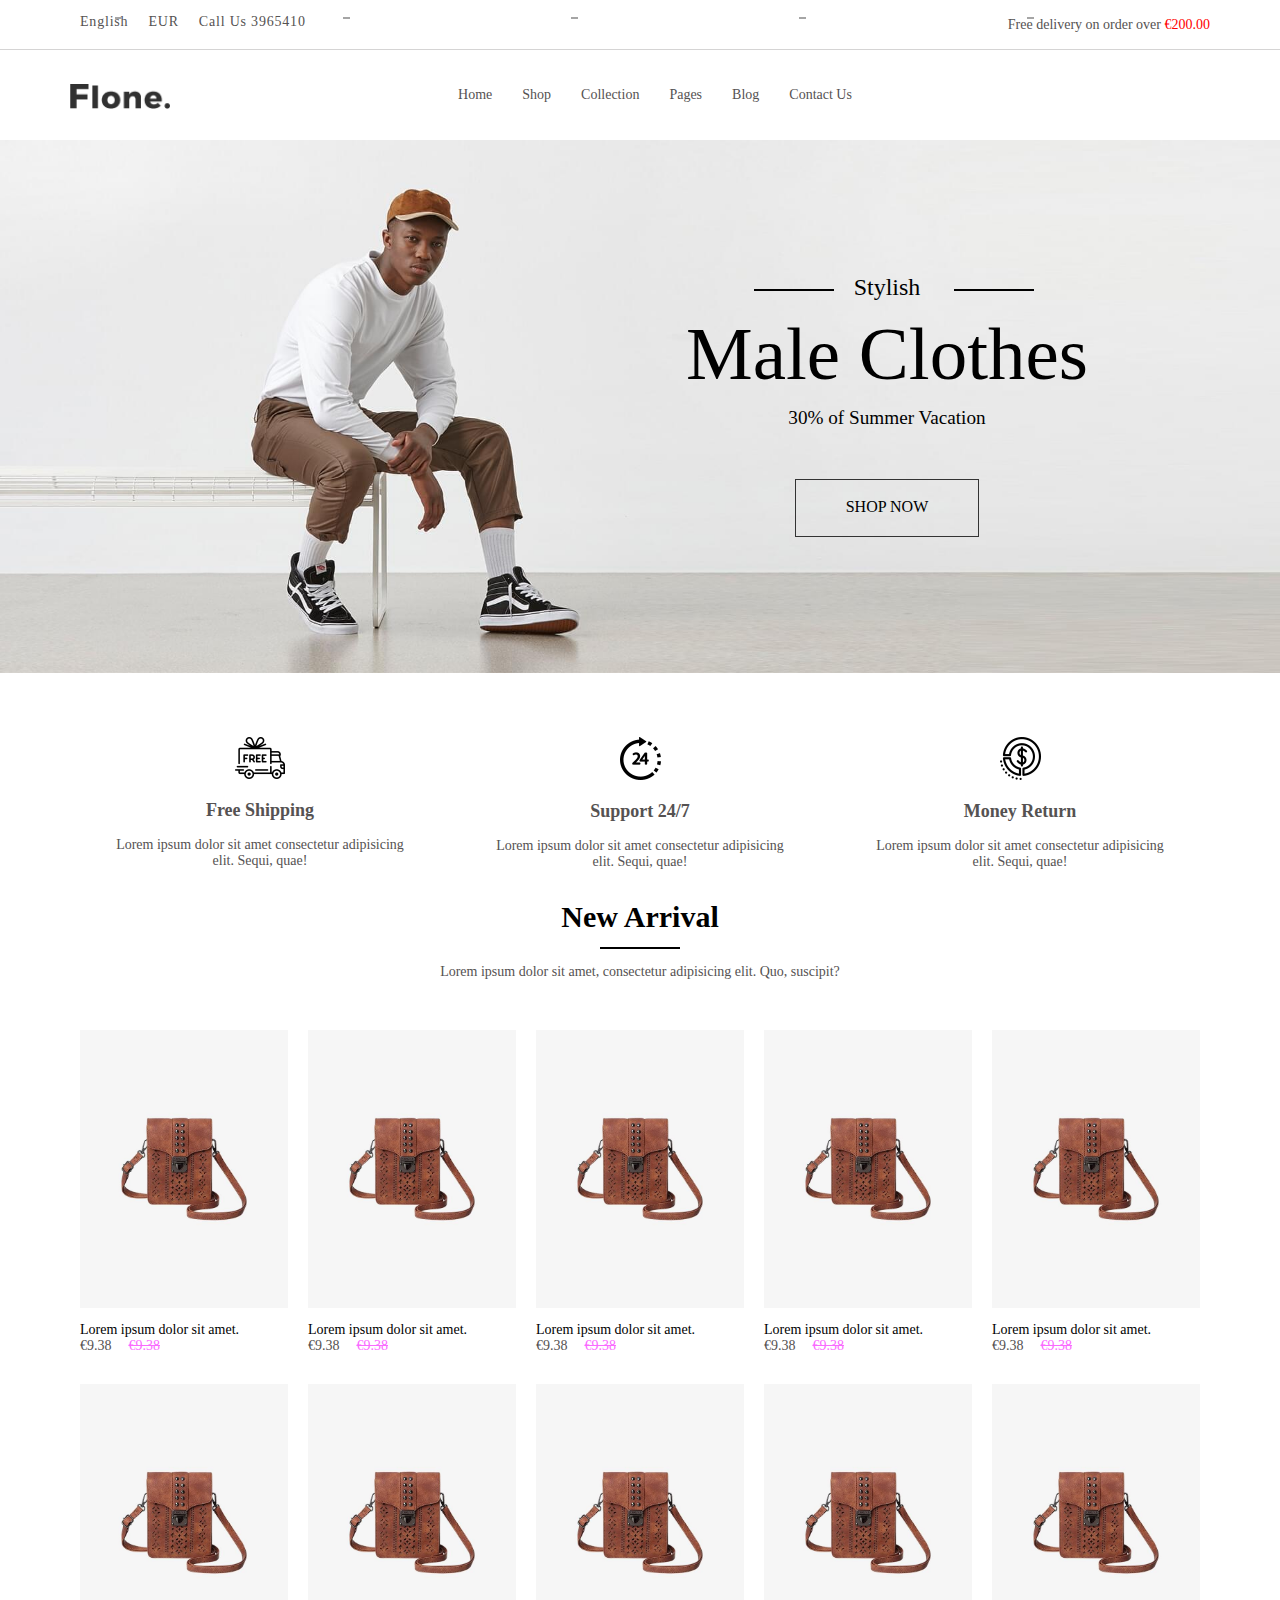
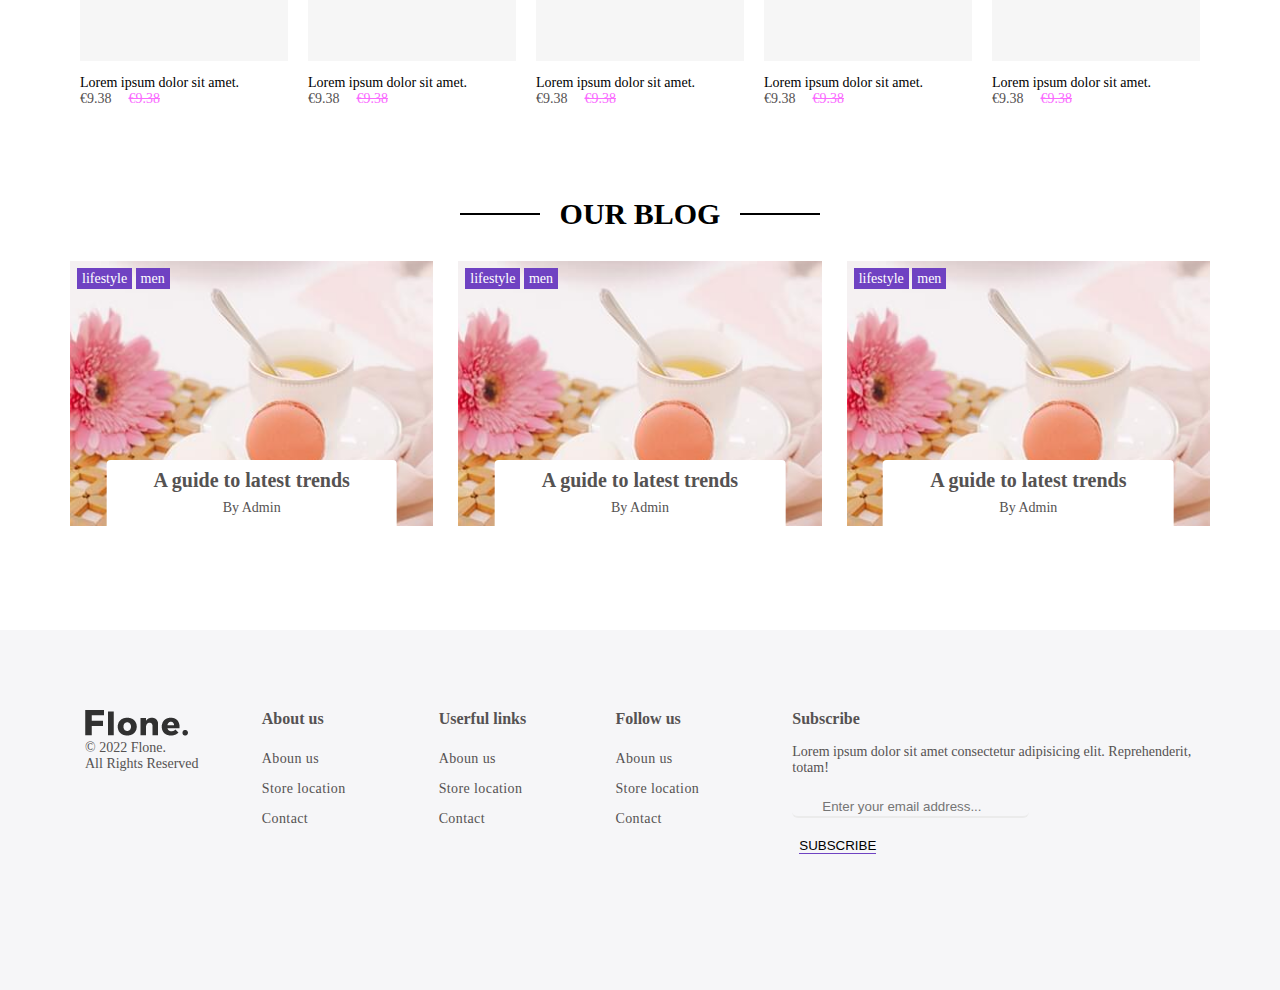
<file: responsive/index.html>
<!DOCTYPE html>
<html lang="en">

<head>
    <meta charset="UTF-8">
    <meta http-equiv="X-UA-Compatible" content="IE=edge">
    <meta name="viewport" content="width=device-width, initial-scale=1.0">
    <link rel="stylesheet" href="https://cdnjs.cloudflare.com/ajax/libs/font-awesome/6.1.1/css/all.min.css"
        integrity="sha512-KfkfwYDsLkIlwQp6LFnl8zNdLGxu9YAA1QvwINks4PhcElQSvqcyVLLD9aMhXd13uQjoXtEKNosOWaZqXgel0g=="
        crossorigin="anonymous" referrerpolicy="no-referrer" />
    <link rel="stylesheet" href="./style.css">
    
    <title>Flone | Fashion Home</title>
</head>

<body>
    <header class="header">
        <div class="header-top container flex-wrapper">
            <div class="header-top__left">
                <ul class="contact">
                    <li>English <i class=" fa fa-angle-down"></i></li>
                    <li>EUR <i class=" fa fa-angle-down"></i></li>
                    <li>Call Us 3965410 <i class=" fa fa-angle-down"></i></li>
                </ul>
            </div>
            <p class="header-top__right">Free delivery on order over <span>€200.00</span></p>
        </div>
        <div class="header-bottom flex-wrapper container">
            <div class="header-bottom__logo">
                <a href="#"><img src="./images/logo.png" alt="Logo Page"></a>
            </div>
            <div class="header-bottom__menu">
                <nav class="menu">
                    <ul class="flex-wrapper">
                        <li class="menu-item">
                            <a href="/home">Home <i class=" fa fa-angle-down"></i></a>
                            <!-- <div class="sub-menu">
                                <ul>
                                    <li class="sub-menu__item">
                                        <a href="/group-one">Group One</a>
                                        <ul>
                                            <li class="sub-menu__title"><a href="">Home fashion</a></li>
                                            <li class="sub-menu__title"><a href="">Home fashion one</a></li>
                                            <li class="sub-menu__title"><a href="">Home fashion two</a></li>
                                        </ul>
                                    </li>
                                    <li class="sub-menu__item">
                                        <a href="/group-two">Group Two</a>
                                        <ul>
                                            <li class="sub-menu__title"><a href="">Home fashion</a></li>
                                            <li class="sub-menu__title"><a href="">Home fashion one</a></li>
                                            <li class="sub-menu__title"><a href="">Home fashion two</a></li>
                                        </ul>
                                    </li>
                                    <li class="sub-menu__item">
                                        <a href="/group-three">Group Three</a>
                                        <ul>
                                            <li class="sub-menu__title"><a href="">Home fashion</a></li>
                                            <li class="sub-menu__title"><a href="">Home fashion one</a></li>
                                            <li class="sub-menu__title"><a href="">Home fashion two</a></li>
                                        </ul>
                                    </li>
                                </ul>
                            </div> -->
                        </li>
                        <li class="menu-item">
                            <a href="/shop">Shop <i class=" fa fa-angle-down"></i></a>
                            <!-- <div class="sub-menu">
                                <ul>
                                    <li class="sub-menu__item">
                                        <a href="/shop-layout">Shop layout</a>
                                        <ul>
                                            <li class="sub-menu__title"><a href="">Shop layout</a></li>
                                            <li class="sub-menu__title"><a href="">Shop layout one</a></li>
                                            <li class="sub-menu__title"><a href="">Shop layout two</a></li>
                                        </ul>
                                    </li>
                                    <li class="sub-menu__item">
                                        <a href="/shop-detail">Shop detail</a>
                                        <ul>
                                            <li class="sub-menu__title"><a href="">Shop detail</a></li>
                                            <li class="sub-menu__title"><a href="">Shop detail one</a></li>
                                            <li class="sub-menu__title"><a href="">Shop detail two</a></li>
                                        </ul>
                                    </li>
                                    <li class="sub-menu__item">
                                        <a href="/home-fashion-three"><img src=""/images/ alt="img-model"></a>
                                        <ul>
                                            <li class="sub-menu__title"><a href="">Shop detail</a></li>
                                            <li class="sub-menu__title"><a href="">Shop detail one</a></li>
                                            <li class="sub-menu__title"><a href="">Shop detail two</a></li>
                                        </ul>
                                    </li>
                                </ul>
                            </div> -->
                        </li>
                        <li class="menu-item">
                            <a href="/collection">Collection <i class=" fa fa-angle-down"></i></a>
                        </li>
                        <li class="menu-item">
                            <a href="/page">Pages <i class=" fa fa-angle-down"></i></a>
                            <!-- <div class="sub-menu">
                                <ul>
                                    <li class="sub-menu__item">
                                        <ul>
                                            <li class="sub-menu__title"><a href="">Page</a></li>
                                            <li class="sub-menu__title"><a href="">Page one</a></li>
                                            <li class="sub-menu__title"><a href="">Page two</a></li>
                                        </ul>
                                    </li>
                                </ul>
                            </div> -->
                        </li>
                        <li class="menu-item">
                            <a href="/blog">Blog <i class=" fa fa-angle-down"></i></a>
                            <!-- <div class="sub-menu">
                                <ul>
                                    <li class="sub-menu__item">
                                        <ul>
                                            <li class="sub-menu__title"><a href="">Blog</a></li>
                                            <li class="sub-menu__title"><a href="">Blog one</a></li>
                                            <li class="sub-menu__title"><a href="">Blog two</a></li>
                                        </ul>
                                    </li>
                                </ul>
                            </div> -->
                        </li>
                        <li class="menu-item">
                            <a href="/contact">Contact Us <i class=" fa fa-angle-down"></i></a>
                        </li>
                    </ul>
                </nav>
            </div>
            <div class="header-bottom__action">
                <ul class="list-action flex-wrapper">
                    <li class="item-action"><a href="#"><i class="fa-solid fa-magnifying-glass"></i></a></li>
                    <li class="item-action"><a href="#"><i class="fas fa-user"></i></a></li>
                    <li class="item-action"><a href="#"><i class="fa-solid fa-shuffle"></i></a></li>
                    <li class="item-action"><a href="#"><i class="fa-solid fa-heart"></i></a></li>
                    <li class="item-action"><a href="#"><i class="fa-solid fa-bag-shopping"></i></a></li>
                </ul>
            </div>
        </div>
    </header>

    <main class="main">
        <section class="slideshow">
            <div class="container-slide">
                <ul>
                    <li class="slide"><img src="./images//slider-2.jpg" alt="slide"></li>
                </ul>
                <div class="slideshow-btn-action">
                    <button class="btn-prev"><i class="fas fa-chevron-left"></i></button>
                    <button class="btn-next"><i class="fas fa-chevron-right"></i></button>
                </div>
                <div class="slideshow-content">
                    <h3 class="slideshow-title">Stylish</h3>
                    <h1>Male Clothes</h1>
                    <p>30% of Summer Vacation</p>
                    <p class="btn-show-now"><a href="#">SHOP NOW</a></p>
                </div>
            </div>
        </section>
        <section class="support container flex-wrapper">

            <div class="support-content">
                <img src="./images//support-1.png" alt="Free shipping" class="support-content__image">
                <h5 class="support-contain_image">Free Shipping</h5>
                <p class="support-contain_description">Lorem ipsum dolor sit amet consectetur adipisicing elit.
                    Sequi, quae!</p>
            </div>
            <div class="support-content">
                <img src="./images//support-2.png" alt="Free shipping" class="support-content__image">
                <h5 class="support-contain_image">Support 24/7</h5>
                <p class="support-contain_description">Lorem ipsum dolor sit amet consectetur adipisicing elit.
                    Sequi, quae!</p>
            </div>
            <div class="support-content">
                <img src="./images//support-3.png" alt="Free shipping" class="support-content__image">
                <h5 class="support-contain_image">Money Return</h5>
                <p class="support-contain_description">Lorem ipsum dolor sit amet consectetur adipisicing elit.
                    Sequi, quae!</p>
            </div>

        </section>

        <section class="product container">
            <div class="product-top">
                <h2 class="product-top__title">New Arrival</h2>
                <p class="product-top__description">Lorem ipsum dolor sit amet, consectetur adipisicing elit. Quo,
                    suscipit?</p>
            </div>
            <div class="product-items flex-wrapper">
                <div class="product-card">
                    <div class="product-card__slideshow">
                        <ul>
                            <li><a href="#"><img src="./images//2.jpg" alt="product - image"></a></li>
                        </ul>
                    </div>
                    <p class="product-card__description"><a href="#">Lorem ipsum dolor sit amet.</a></p>
                    <p class="price"><span class="new">€9.38</span><span class="old">€9.38</span></p>
                </div>
                <div class="product-card">
                    <div class="product-card__slideshow">
                        <ul>
                            <li><a href="#"><img src="./images//2.jpg" alt="product - image"></a></li>
                        </ul>
                    </div>
                    <p class="product-card__description"><a href="#">Lorem ipsum dolor sit amet.</a></p>
                    <p class="price"><span class="new">€9.38</span><span class="old">€9.38</span></p>
                </div>
                <div class="product-card">
                    <div class="product-card__slideshow">
                        <ul>
                            <li><a href="#"><img src="./images//2.jpg" alt="product - image"></a></li>
                        </ul>
                    </div>
                    <p class="product-card__description"><a href="#">Lorem ipsum dolor sit amet.</a></p>
                    <p class="price"><span class="new">€9.38</span><span class="old">€9.38</span></p>
                </div>
                <div class="product-card">
                    <div class="product-card__slideshow">
                        <ul>
                            <li><a href="#"><img src="./images//2.jpg" alt="product - image"></a></li>
                        </ul>
                    </div>
                    <p class="product-card__description"><a href="#">Lorem ipsum dolor sit amet.</a></p>
                    <p class="price"><span class="new">€9.38</span><span class="old">€9.38</span></p>
                </div>
                <div class="product-card">
                    <div class="product-card__slideshow">
                        <ul>
                            <li><a href="#"><img src="./images//2.jpg" alt="product - image"></a></li>
                        </ul>
                    </div>
                    <p class="product-card__description"><a href="#">Lorem ipsum dolor sit amet.</a></p>
                    <p class="price"><span class="new">€9.38</span><span class="old">€9.38</span></p>
                </div>
                <div class="product-card">
                    <div class="product-card__slideshow">
                        <ul>
                            <li><a href="#"><img src="./images//2.jpg" alt="product - image"></a></li>
                        </ul>
                    </div>
                    <p class="product-card__description"><a href="#">Lorem ipsum dolor sit amet.</a></p>
                    <p class="price"><span class="new">€9.38</span><span class="old">€9.38</span></p>
                </div>
                <div class="product-card">
                    <div class="product-card__slideshow">
                        <ul>
                            <li><a href="#"><img src="./images//2.jpg" alt="product - image"></a></li>
                        </ul>
                    </div>
                    <p class="product-card__description"><a href="#">Lorem ipsum dolor sit amet.</a></p>
                    <p class="price"><span class="new">€9.38</span><span class="old">€9.38</span></p>
                </div>
                <div class="product-card">
                    <div class="product-card__slideshow">
                        <ul>
                            <li><a href="#"><img src="./images//2.jpg" alt="product - image"></a></li>
                        </ul>
                    </div>
                    <p class="product-card__description"><a href="#">Lorem ipsum dolor sit amet.</a></p>
                    <p class="price"><span class="new">€9.38</span><span class="old">€9.38</span></p>
                </div>
                <div class="product-card">
                    <div class="product-card__slideshow">
                        <ul>
                            <li><a href="#"><img src="./images//2.jpg" alt="product - image"></a></li>
                        </ul>
                    </div>
                    <p class="product-card__description"><a href="#">Lorem ipsum dolor sit amet.</a></p>
                    <p class="price"><span class="new">€9.38</span><span class="old">€9.38</span></p>
                </div>
                <div class="product-card">
                    <div class="product-card__slideshow">
                        <ul>
                            <li><a href="#"><img src="./images//2.jpg" alt="product - image"></a></li>
                        </ul>
                    </div>
                    <p class="product-card__description"><a href="#">Lorem ipsum dolor sit amet.</a></p>
                    <p class="price"><span class="new">€9.38</span><span class="old">€9.38</span></p>
                </div>
            </div>
        </section>

        <section class="blog container">
            <h3 class="title-heading">OUR BLOG</h3>

            <div class="blog-items flex-wrapper">
                <div class="blog-wrap">
                    <div class="blog-image">
                        <a href="#"><img src="./images/blog-1.jpg" alt="blog image"></a>
                        <div class="blog-image__type">
                            <span>lifestyle</span>
                            <span>men</span>
                        </div>
                    </div>
                    <div class="blog-over">
                        <h5><a href="#">A guide to latest trends</a></h5>
                        <span>By Admin</span>
                    </div>
                </div>
                <div class="blog-wrap">
                    <div class="blog-image">
                        <a href="#"><img src="./images/blog-1.jpg" alt="blog image"></a>
                        <div class="blog-image__type">
                            <span>lifestyle</span>
                            <span>men</span>
                        </div>
                    </div>
                    <div class="blog-over">
                        <h5><a href="#">A guide to latest trends</a></h5>
                        <span>By Admin</span>
                    </div>
                </div>
                <div class="blog-wrap">
                    <div class="blog-image">
                        <a href="#"><img src="./images/blog-1.jpg" alt="blog image"></a>
                        <div class="blog-image__type">
                            <span>lifestyle</span>
                            <span>men</span>
                        </div>
                    </div>
                    <div class="blog-over">
                        <h5><a href="#">A guide to latest trends</a></h5>
                        <span>By Admin</span>
                    </div>
                </div>
            </div>
        </section>
    </main>
    <footer class="footer ">
        <div class="container flex-wrapper">
            <div class="footer-col col-6">
                <div class="footer-logo">
                    <a href="/home"><img src="./images/logo.png" alt="logo"></a>
                    <p>© 2022 Flone.
                        <br>
                        All Rights Reserved
                    </p>
                </div>
            </div>
            <div class="footer-col col-6">
                <h5 class="footer-col__title">About us</h5>
                <ul>
                    <li class="footer-col__item"><a href="">Aboun us</a></li>
                    <li class="footer-col__item"><a href="">Store location</a></li>
                    <li class="footer-col__item"><a href="">Contact</a></li>
                </ul>
            </div>
            <div class="footer-col col-6">
                <h5 class="footer-col__title">Userful links</h5>
                <ul>
                    <li class="footer-col__item"><a href="">Aboun us</a></li>
                    <li class="footer-col__item"><a href="">Store location</a></li>
                    <li class="footer-col__item"><a href="">Contact</a></li>
                </ul>
            </div>
            <div class="footer-col col-6">
                <h5 class="footer-col__title">Follow us</h5>
                <ul>
                    <li class="footer-col__item"><a href="">Aboun us</a></li>
                    <li class="footer-col__item"><a href="">Store location</a></li>
                    <li class="footer-col__item"><a href="">Contact</a></li>
                </ul>
            </div>
            <div class="footer-col">
                <h5 class="footer-col__title">Subscribe</h5>
                <p>Lorem ipsum dolor sit amet consectetur adipisicing elit. Reprehenderit, totam!</p>
                <form action="/">
                    <input type="text" placeholder="Enter your email address...">
                    <button class="btn-submit" type="submit">Subscribe</button>
                </form>
            </div>
        </div>
    </footer>
</body>

</html>
</file>
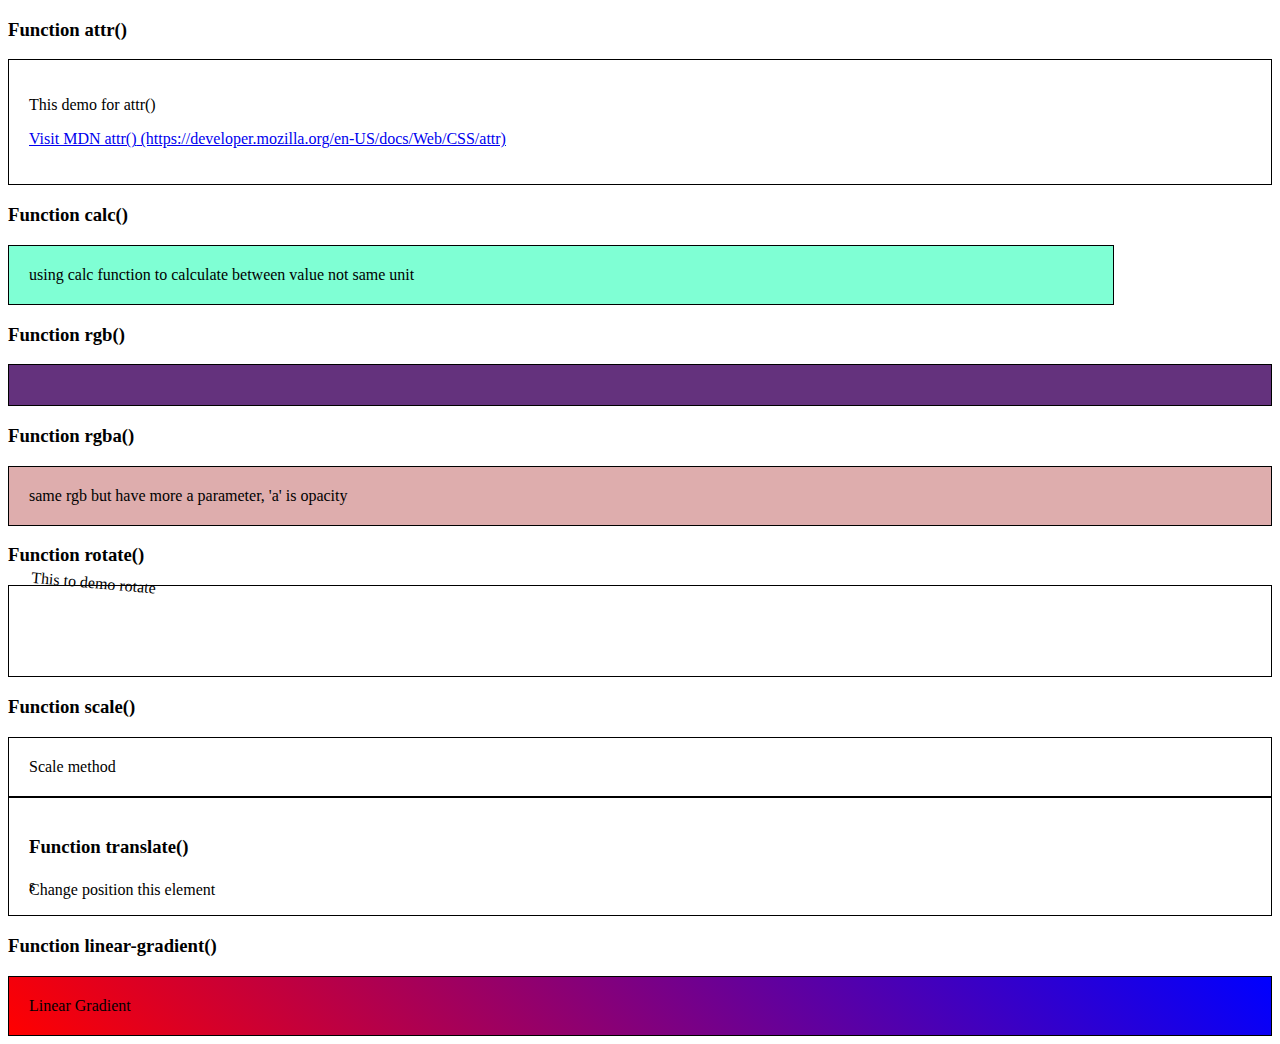
<file: demoFunction/demo.html>
<!DOCTYPE html>
<html lang="en">
<head>
    <meta charset="UTF-8">
    <meta http-equiv="X-UA-Compatible" content="IE=edge">
    <meta name="viewport" content="width=device-width, initial-scale=1.0">
    <link rel="stylesheet" href="./style.css">
    <title>Demo mini</title>
</head>
<body>
    <h3 class="heading-title">Function attr()</h3>
    <div class="p-3">
        <p data-func="attr()">This demo for </p>
        <p><a href="https://developer.mozilla.org/en-US/docs/Web/CSS/attr">Visit MDN attr()</a></p>
    </div>
    <h3 class="heading-title">Function calc()</h3>
    <div class="p-3" id="calc">
        using calc function to calculate between value not same unit
    </div>
    <h3 class="heading-title">Function rgb()</h3>
    <div class="p-3" id="rgb">

    </div>
    <h3 class="heading-title">Function rgba()</h3>
    <div class="p-3" id="rgba">
        same rgb but have more a parameter, 'a' is opacity
    </div>
    <h3 class="heading-title">Function rotate()</h3>
    <div class="p-3">
       <p id="rotate"> This to demo rotate</p>
    </div>
    <h3 class="heading-title">Function scale()</h3>
    <div class="p-3" id="scale">
        Scale method
    </div>

    
    <div class="p-3" id="translate">
        <h3 class="heading-title">Function translate()</h3>s
        <p class="title">
                Change position this element
        </p>
    </div>
    <h3 class="heading-title">Function linear-gradient()</h3>
    <div class="p-3" id="linear-gradient">
        Linear Gradient
    </div>
</body>
</html>
</file>
<file: responsive/style.css>
* {
    margin: 0;
    padding: 0;
}

ol,
ul {
    list-style: none;
}

/* Base */
* {
    box-sizing: border-box;
    -webkit-box-sizing: border-box;
    -moz-box-sizing: border-box;
}

body {
    font-size: 14px;
    color: #444;
    background-color: white;
    font-weight: 400;
    color: #555252;
    max-width: 1280px;
    
}

.container {
    padding: 0 70px;
    max-width: 1280px;
    margin: 0 auto;
}

.flex-wrapper {
    display: flex;
    justify-content: space-between;
  }

  a {
    color: inherit;
    text-decoration: none;
  }

.header-top {
    height: 50px;
    background-color: white;
    border-bottom: 1px solid #d5d4d4;
}

.header-top__left .contact{
    display: flex;
}
.contact li{
    padding: 0 10px;
    line-height: 50px;
    display: inline-block;
    margin-top: -3px;
    cursor: pointer;
    letter-spacing: 0.8px;
}

.header-top__right{
    line-height: 50px;
}
.header-top__right span{
    color: red;
}

.header-bottom {
    height: 90px;
    background-color: white;
}

.header-bottom__logo img{
    width: 100px;
    vertical-align: middle;
    margin-top: 34px;
}

.menu li{
    line-height: 90px;
    padding: 0 15px;
    font-weight: 500;
}

menu li a:hover{
    color: #6F42C2;
}

.list-action .item-action {
    line-height: 90px;
    margin-left: 14px;
}

/* main */
.slideshow {
}
.container-slide{
    position: relative;
}
.container-slide img{
    width: 100%;
}
.container-slide .slideshow-btn-action{
    position: absolute;
    top: 50%;
    transform: translateY(-50%);
    width: 100%;
}
.slideshow-btn-action button{
   border: none;
   cursor: pointer; 
   font-size: 24px;
   color: #555252;
}

.slideshow-btn-action button:hover{
    color: #6F42C2;
}
.container-slide .slideshow-btn-action .btn-prev {
    position: absolute;
    left: 30px;
}
.container-slide .slideshow-btn-action .btn-next {
    position: absolute;
    right: 30px;
}

.slideshow-content {
    position: absolute;
    top: 25%;
    right: 15%;
    text-align: center;
}

.slideshow-content h3{
    font-size: 1.5rem;
    font-weight: 500;
    margin-bottom: 10px;
    position: relative;
    display: inline-block;
    color: #000;
}
.slideshow-content .slideshow-title::before, .slideshow-title::after{
    position: absolute;
    width: 80px;
    height: 2px;
    content: "";
    background-color: #000;
}
.slideshow-content .slideshow-title::before{
    left: 100px;
    top: 15px;
}
.slideshow-content .slideshow-title::after{
    left: -100px;
    top: 15px;
}

.slideshow-content h1{
    font-size: 75px;
    font-weight: 500;
    margin-bottom: 10px;
    color: #000;
}

.slideshow-content p{
    font-size: 1.2rem;
    color: #000;
}
.slideshow-content .btn-show-now a{
    font-size: 16px;
    line-height: 1;
    display: inline-block;
    padding: 19px 50px 21px;
    text-transform: uppercase;
    border: 1px solid #333;
    margin-top: 50px;
}
.slideshow-content .btn-show-now a:hover{
    background-color: #6F42C2;
    color: white;
    transition: 0.3s;
}
.support {
    margin-top: 60px;
    justify-content: center;
    flex-wrap: wrap;
    position: relative;
}
.support-content {
    text-align: center;
    width: 33.333333%;
}
.support-content h5{
    font-size: 18px;
    line-height: 24px;
    margin: 15px 0;
}
.support-content p{
    font-size: 14px;
    width: 80%;
    margin: 0 auto;
}

.product{
    margin-top: 30px;
    text-align: center;
}
.product-top .product-top__title{
    font-size: 30px;
    font-weight: 600;
    position: relative;
    display: inline-block;
    margin: 0 0 15px;
    padding: 0 0 15px;
    color: #000;
}
.product-top .product-top__title::after{
    position: absolute;
    right: 0;
    bottom: 0;
    left: 0;
    width: 80px;
    height: 2px;
    margin: 0 auto;
    content: "";
    background-color: #000;
}

.product-items{
    flex-wrap: wrap;
    justify-content: flex-start;
    margin-top: 50px;
}
.product-card {
    width: 20%;
    padding: 0 10px 30px 10px;
}

.product-card img{
    width: 100%;
}
.product-card .product-card__description{
    padding-top: 10px;
    text-align: left;
    color: #000;
    font-weight: 500;
    width: 80%;
    position: relative;
}
.product-card .product-card__description a:hover{
    color: #6F42C2;
}
.product-card p{
    text-align: left;
}
.product-card p .new{
    margin-right: 17px;
}
.product-card p .old{
    text-decoration: line-through;
    color: #fa6bff;
}
.product-card p .new::after{
    position: absolute;
    top: 17px;
    margin: 0 3px;
    width: 7px;
    height: 2px;
    content: "";
    background-color: #a5a5a5;
}

.blog {
    margin-top: 60px;
    flex-wrap: wrap;
    text-align: center;
}

.blog .title-heading{
    font-size: 30px;
    font-weight: 600;
    position: relative;
    display: inline-block;
    margin: 0 0 15px;
    padding: 0 0 15px;
    color: #000;
    text-transform: capitalize;
}
.blog .title-heading::after, .title-heading::before{
    position: absolute;
    width: 80px;
    height: 2px;
    content: "";
    background-color: #000;
}

.blog .title-heading::after{
    top: 16px;
    right: -100px;
}
.blog .title-heading::before{
    top: 16px;
    left: -100px;
}

.blog-items{
    gap: 25px;
}
.blog-wrap {
    width: 33.33333%;
    position: relative;
}
.blog-wrap img{
    width: 100%;
}
.blog-wrap .blog-image__type{
    position: absolute;
    top: 10px;
    left: 7px;
}
.blog-wrap .blog-image__type span{
    padding: 3px 5px;
    background-color: #6F42C2;
    color: white;
}
.blog-wrap .blog-over{
    position: absolute;
    width: 80%;
    background-color: white;
    height: 120px;
    bottom: -50px;
    left: 50%;
    transform: translateX(-50%);
    border-radius: 4px;
    padding: 5px 40px;
}
.blog-wrap .blog-over h5{
    font-size: 20px;
    font-weight: 700;
    line-height: 30px;
    margin: 0 0 5px;
}

.blog-wrap .blog-over h5 a:hover{
    color: #6F42C2;
}
.blog-wrap .blog-over span:hover{
    color: #6F42C2;
}

.col-6 {
    width: 16.6666666667%;;
}

.footer{
    margin-top: 100px;
    background-color: #f6f6f8;
    height: 360px;
    padding-top: 80px;
}

.footer-col {
    padding: 0 15px;
}
.footer-col h5{
    font-size: 16px;
    font-weight: 600;
    margin: 0 0 16px;
}
.footer-col ul li {
    line-height: 30px;
    letter-spacing: 0.4px;
}
.footer-col ul li a:hover{
    color: #6F42C2;
    transition: 0.3s;
}
.footer-col:nth-child(5){
    position: relative;
}
.footer-col:nth-child(5) p{
    margin-bottom: 20px;
}
.footer-col:nth-child(5) input{
    border: none;
    border-bottom: 2px solid #ebebeb;
    padding: 5px 30px;
    height: 22px;
    border-radius: 6px;
    background-color: #f6f6f8;
}
.footer-col:nth-child(5) input:focus-visible {
    border: none;
    outline: none;
}
.footer-col:nth-child(5) .btn-submit{
    display: inline-block;
    position: absolute;
    bottom: -20px;
    left: 22px;
    background-color: transparent;
    border: none;
    text-transform: uppercase;
    border-bottom: 1px solid #6F42C2;
}
.footer-col:nth-child(5) .btn-submit:hover{
    color: #6F42C2;
}

/* RESPONSIVE */

@media only screen and (max-width: 1023px) {
    .header-top {
        display: none;
    }
    .header-bottom .header-bottom__menu{
        display: none;
    }
    .slideshow-content h3{
        font-size: 1rem;
        font-weight: 400;
        margin-bottom: 10px;
        position: relative;
        display: inline-block;
        color: #000;
    }
    .slideshow-content .slideshow-title::before, .slideshow-title::after{
        position: absolute;
        width: 50px;
        height: 2px;
        content: "";
        background-color: #000;
    }
    .slideshow-content .slideshow-title::before{
        left: 60px;
        top: 13px;
    }
    .slideshow-content .slideshow-title::after{
        left: -60px;
        top: 13px;
    }
    
    .slideshow-content h1{
        font-size: 45px;
        font-weight: 500;
        margin-bottom: 10px;
        color: #000;
    }
    
    .slideshow-content p{
        font-size: 13px;
        color: #000;
    }
    .slideshow-content .btn-show-now a{
        font-size: 13px;
        line-height: 1;
        display: inline-block;
        padding: 10px 30px 15px;
        text-transform: uppercase;
        border: 1px solid #333;
        margin-top: 30px;
    }
    .support {
        display: flex;
        direction: column;
    }

    /* product */
    .product-card {
        width: 50%;
        padding: 0 10px 30px 10px;
    }

    /* blog*/
    .blog-items {
        display: flex;
        flex-wrap: wrap;
        gap: 0;
    }
    .blog-wrap {
        width: 50%;
        position: relative;
        padding: 0 10px 30px 10px;
        margin-bottom: 10px;
    }

    .footer .flex-wrapper {
        flex-wrap: wrap;
        justify-content: flex-start;
    }

    .col-6 {
        width: 33.3333333%;
        margin-bottom: 10px;
    }

    .footer-col:nth-child(5) {
        width: 66.6666667%;
    } 
}

@media only screen and (max-width: 767px) {
    .slideshow-content {
        position: absolute;
        top: 15%;
        right: 15%;
        text-align: center;
    }
    .slideshow-content .btn-show-now a{
        font-size: 13px;
        line-height: 1;
        display: inline-block;
        padding: 10px 25px 15px;
        text-transform: uppercase;
        border: 1px solid #333;
        margin-top: 20px;
    }

    .support-content {
        width: 100%;
        margin-bottom: 10px;
    }

    .product-card {
        width: 100%;
        padding: 0 10px 30px 10px;
    }
  
    .blog-wrap {
        display: block;
    }

    .blog-wrap .blog-over {
        position: static;
        width: 100%;
        border-radius: 4px;
        padding: 5px 20px;
        transform: translateX(0);
    }

    .blog-wrap .blog-over h5 {
        font-size: 20px;
        font-weight: 600;
    }

    .footer-col ul li {
        line-height: 20px;
        letter-spacing: 0.4px;
    }
}

@media only screen and (max-width: 479px) {
    .container {
        padding: 0 30px;
    }
    .slideshow-content {
        position: absolute;
        top: 8%;
        right: 15%;
        text-align: center;
    }
    .slideshow-content h1{
        font-size: 25px;
        font-weight: 600;
        margin-bottom: 10px;
        color: #000;
    }
    
    .slideshow-content p{
        font-size: 10px;
        color: #000;
    }
    .slideshow-content .btn-show-now a{
        font-size: 13px;
        line-height: 1;
        display: inline-block;
        padding: 5px 15px 5px;
        text-transform: uppercase;
        border: 1px solid #333;
        margin-top: 10px;
    }
    .blog-wrap {
        width: 100%;
        position: relative;
        padding: 0 10px 30px 10px;
        margin-bottom: 10px;
    }
    .footer {
        padding-top: 20px;
        height: 700px;
    }
    .footer-col {
        width: 100%;
        margin-bottom: 10px;
    } 
}
</file>
<file: demoFunction/style.css>
.p-3 {
    padding: 20px;
    border: 1px solid black;
}

[data-func]::after {
    content: attr(data-func) " ";
}

a:after {content: " (" attr(href) ")";}

#calc {
    width: calc(100% - 200px);
    background-color: aquamarine;
}

#rgb {
    background-color: rgb(100, 50, 125);
}

#rgba {
    background-color: rgba(190, 92, 92, 0.5);  
}
/* 
#scale {
    transform: scale(1,0);
} */

#rotate {
    transform : rotate(5deg);
}

#translate {
    position: relative;
}

#translate .title {
    position: absolute;
    top: 50%;
    width: 50%;
    transform: translateY(50%);
}

#linear-gradient {
    background: linear-gradient(45deg, red, blue);
}
</file>
